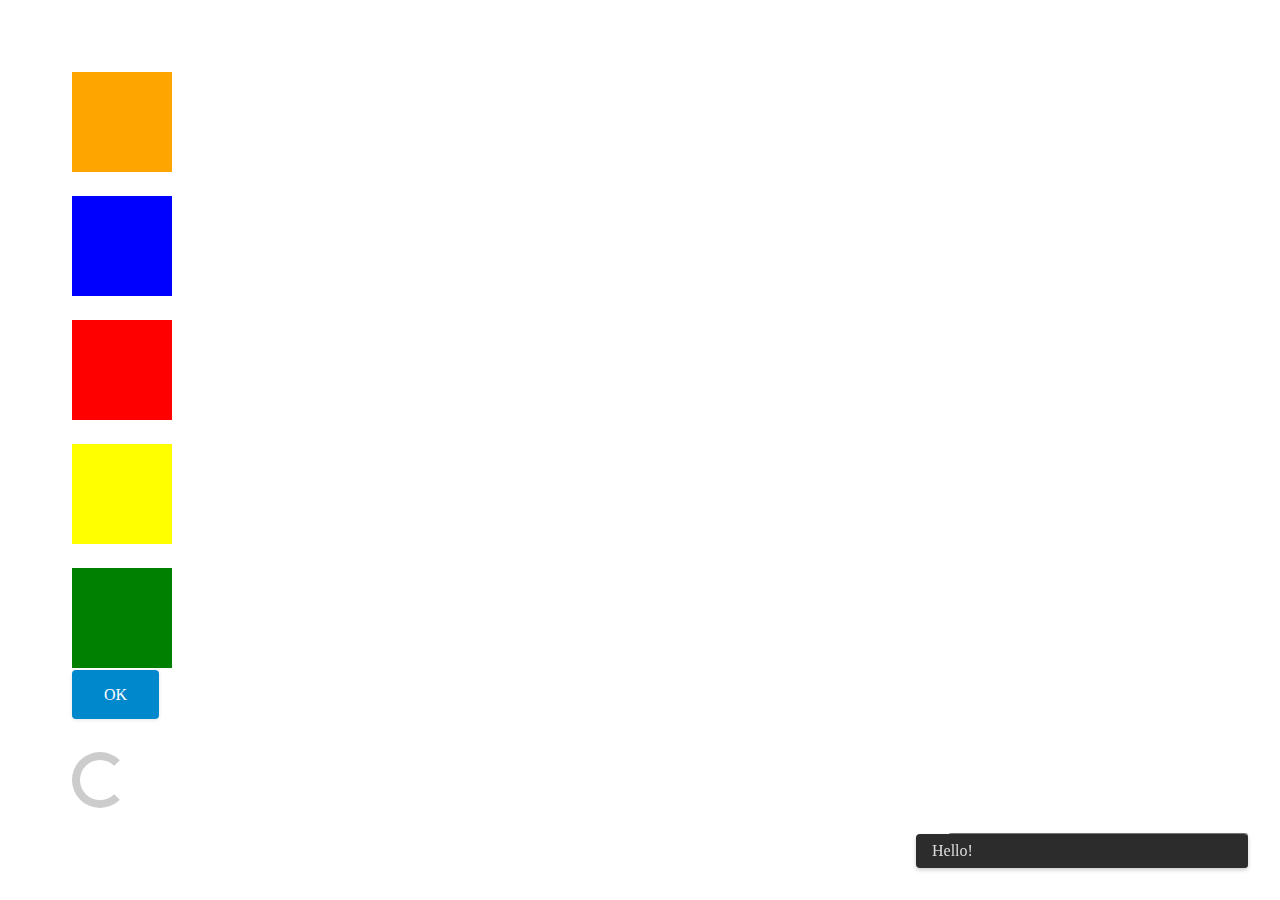
<file: animation/index.html>
<!DOCTYPE html>
<html lang="en">
  <head>
    <meta charset="UTF-8" />
    <meta http-equiv="X-UA-Compatible" content="IE=edge" />
    <meta name="viewport" content="width=device-width, initial-scale=1.0" />
    <title>CSS Animation</title>
    <link rel="stylesheet" href="css/style.css" />
  </head>
  <body>
    <div class="box"></div>
    <div class="box2"></div>
    <div class="box3"></div>
    <div class="box4"></div>
    <div class="box5"></div>
    <br />
    <span class="btn">OK</span>
    <div class="loading"></div>
    <button class="click">Click me!</button>
    <div class="message">Hello!</div>
  </body>
</html>
</file>
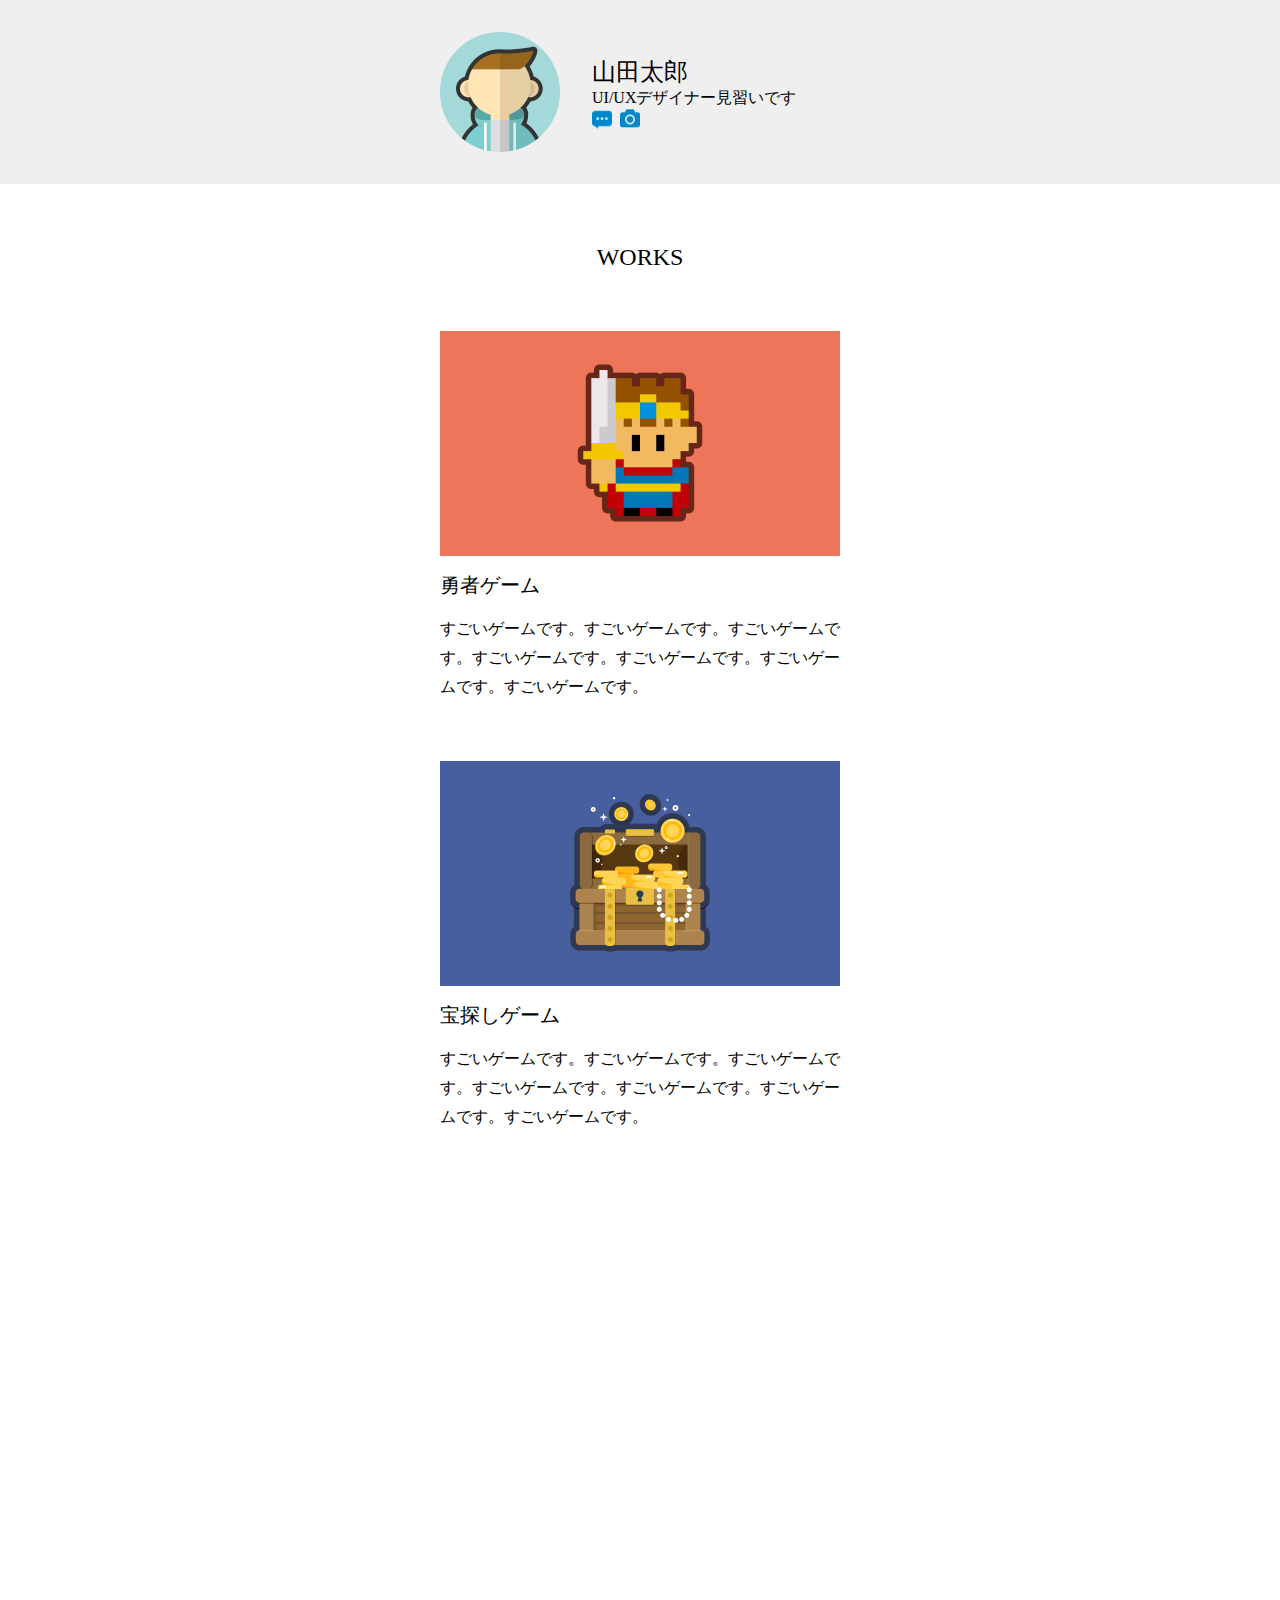
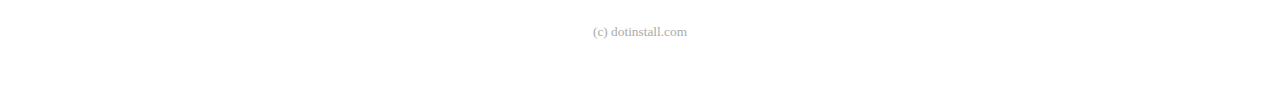
<file: portfolio/index.html>
<!DOCTYPE html>
<html lang="ja">
  <head>
    <meta charset="UTF-8" />
    <meta http-equiv="X-UA-Compatible" content="IE=edge" />
    <meta name="viewport" content="width=device-width, initial-scale=1.0" />
    <title>山田太郎のポートフォリオサイト</title>
    <link rel="icon" href="img/favicon.png" />
    <link rel="stylesheet" href="css/style.css" />
  </head>
  <body>
    <header>
      <div class="container">
        <div>
          <img
            src="img/taro.png"
            alt="太郎のアイコン"
            width="120"
            height="120"
            class="icon"
          />
        </div>
        <div>
          <h1>山田太郎</h1>
          <p>UI/UXデザイナー見習いです</p>
          <ul>
            <li>
              <a href="#">
                <img
                  src="img/blog.png"
                  alt="ブログアイコン"
                  width="20"
                  height="20"
                />
              </a>
            </li>
            <li>
              <a href="#">
                <img
                  src="img/photos.png"
                  alt="写真アイコン"
                  width="20"
                  height="20"
                />
              </a>
            </li>
          </ul>
        </div>
      </div>
    </header>

    <main>
      <div class="container">
        <h1>WORKS</h1>
        <section class="animate slide-from-left">
          <img src="img/work1.png" alt="勇者ゲーム" width="400" height="225" />
          <h2>勇者ゲーム</h2>
          <p>
            すごいゲームです。すごいゲームです。すごいゲームです。すごいゲームです。すごいゲームです。すごいゲームです。すごいゲームです。
          </p>
        </section>
        <section class="animate slide-from-right">
          <img
            src="img/work2.png"
            alt="宝探しゲーム"
            width="400"
            height="225"
          />
          <h2>宝探しゲーム</h2>
          <p>
            すごいゲームです。すごいゲームです。すごいゲームです。すごいゲームです。すごいゲームです。すごいゲームです。すごいゲームです。
          </p>
        </section>
        <section class="animate slide-from-left">
          <img src="img/work3.png" alt="神経衰弱" width="400" height="225" />
          <h2>神経衰弱</h2>
          <p>
            すごいゲームです。すごいゲームです。すごいゲームです。すごいゲームです。すごいゲームです。すごいゲームです。すごいゲームです。
          </p>
        </section>
      </div>
    </main>

    <footer>
      <small>(c) dotinstall.com</small>
    </footer>

    <script src="js/main.js"></script>
  </body>
</html>
</file>
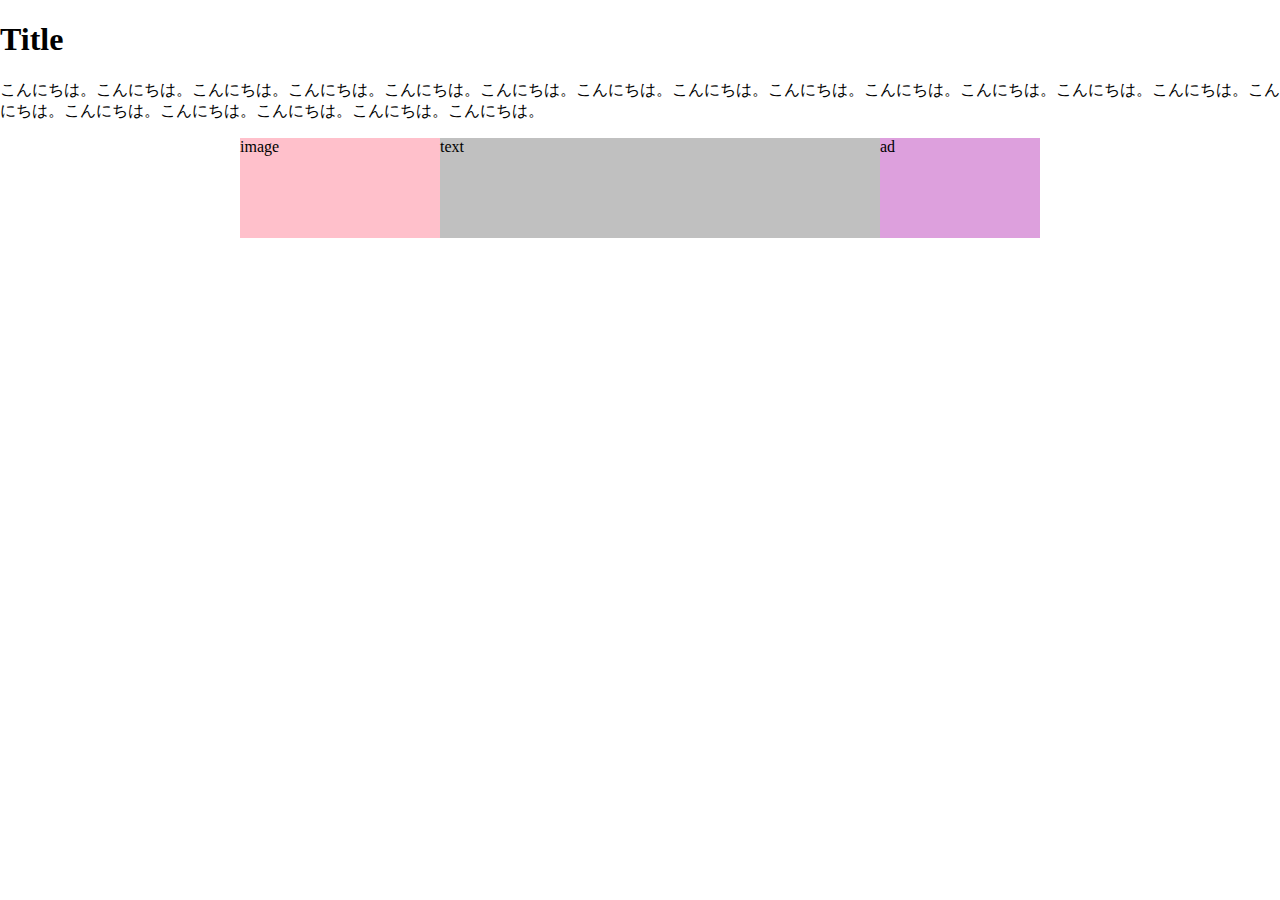
<file: responsive/index.html>
<!DOCTYPE html>
<html lang="en">
  <head>
    <meta charset="UTF-8" />
    <meta http-equiv="X-UA-Compatible" content="IE=edge" />
    <!-- viewport content=width=device-width： スマホの画面はばに表示領域にの幅を合わせてくれる -->
    <!-- initial-scale=1.0で最初のズーム設定を等倍にする -->
    <meta name="viewport" content="width=device-width, initial-scale=1.0" />
    <title>Responsive Design</title>
    <link rel="stylesheet" href="css/style.css" />
  </head>
  <body>
    <h1>Title</h1>
    <p>
      こんにちは。こんにちは。こんにちは。こんにちは。こんにちは。こんにちは。こんにちは。こんにちは。こんにちは。こんにちは。こんにちは。こんにちは。こんにちは。こんにちは。こんにちは。こんにちは。こんにちは。こんにちは。こんにちは。
    </p>
    <section>
      <div class="image">image</div>
      <div class="text">text</div>
      <aside>ad</aside>
    </section>
  </body>
</html>
</file>
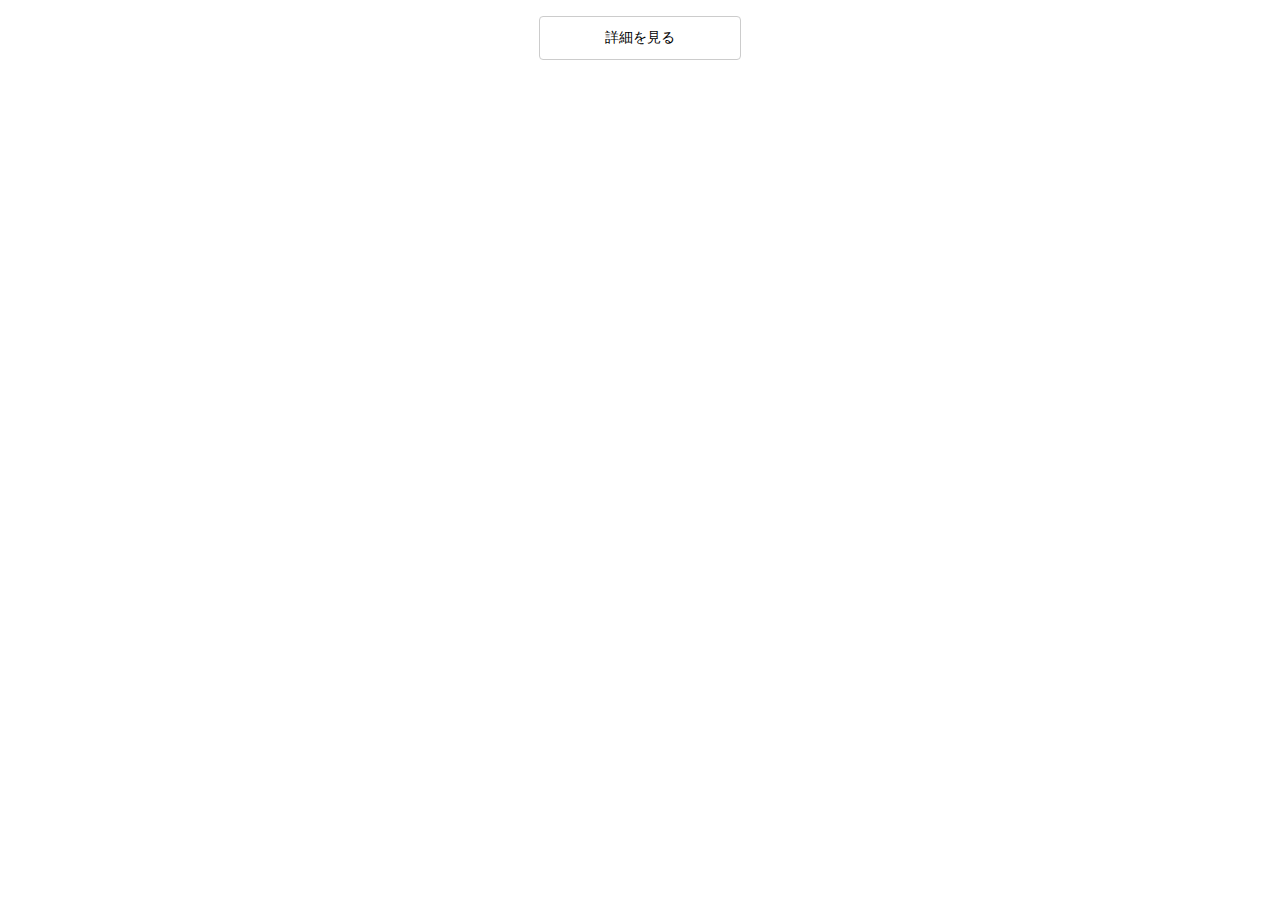
<file: ui/accordion/index.html>
<!DOCTYPE html>
<html lang="ja">
  <head>
    <meta charset="utf-8" />
    <title>Modal Window</title>
    <link rel="stylesheet" href="css_m/styles.css" />
  </head>
  <body>
    <section id="modal" class="hidden">
      <p>
        こんにちは。こんにちは。こんにちは。こんにちは。こんにちは。こんにちは。こんにちは。こんにちは。こんにちは。こんにちは。
      </p>
      <div id="close">閉じる</div>
    </section>

    <div id="open">詳細を見る</div>

    <div id="mask" class="hidden"></div>

    <script src="js/main.js"></script>
  </body>
</html>
</file>
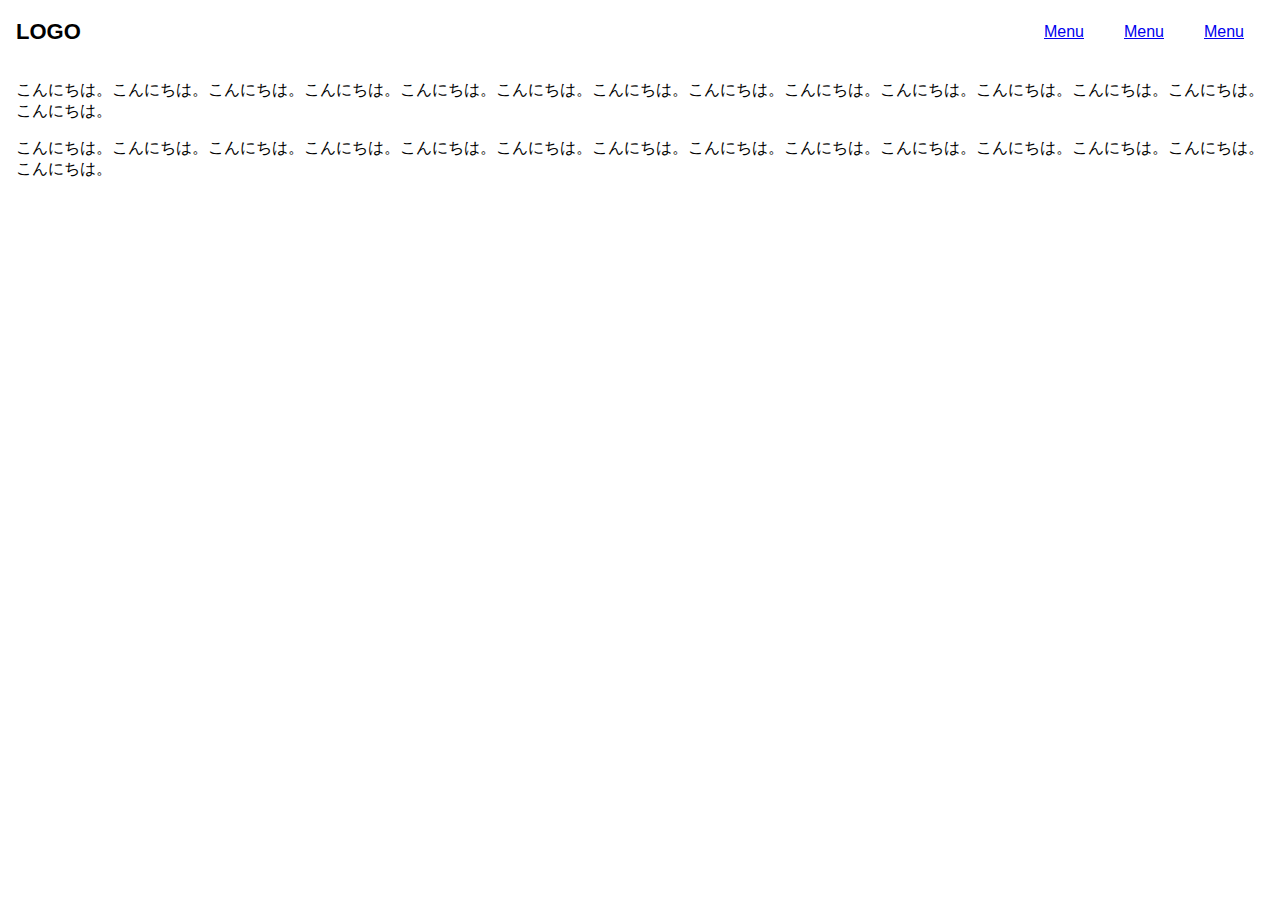
<file: ui/hamburger/index.html>
<!DOCTYPE html>
<html lang="ja">
  <head>
    <meta charset="utf-8" />
    <meta name="viewport" content="width=device-width, initial-scale=1" />
    <title>My Site</title>
    <link
      href="https://fonts.googleapis.com/icon?family=Material+Icons"
      rel="stylesheet"
    />
    <link rel="stylesheet" href="css/styles.css" />
  </head>
  <body>
    <header>
      <div class="logo">
        <h1>LOGO</h1>
      </div>

      <div class="pc-menu">
        <nav>
          <ul>
            <li><a href="#">Menu</a></li>
            <li><a href="#">Menu</a></li>
            <li><a href="#">Menu</a></li>
          </ul>
        </nav>
      </div>

      <div class="sp-menu">
        <span class="material-icons" id="open">menu</span>
      </div>
    </header>

    <div class="overlay">
      <span class="material-icons" id="close">close</span>
      <nav>
        <ul>
          <li><a href="#">Menu</a></li>
          <li><a href="#">Menu</a></li>
          <li><a href="#">Menu</a></li>
        </ul>
      </nav>
    </div>

    <main>
      <p>
        こんにちは。こんにちは。こんにちは。こんにちは。こんにちは。こんにちは。こんにちは。こんにちは。こんにちは。こんにちは。こんにちは。こんにちは。こんにちは。こんにちは。
      </p>
      <p>
        こんにちは。こんにちは。こんにちは。こんにちは。こんにちは。こんにちは。こんにちは。こんにちは。こんにちは。こんにちは。こんにちは。こんにちは。こんにちは。こんにちは。
      </p>
    </main>

    <script src="js/main.js"></script>
  </body>
</html>
</file>
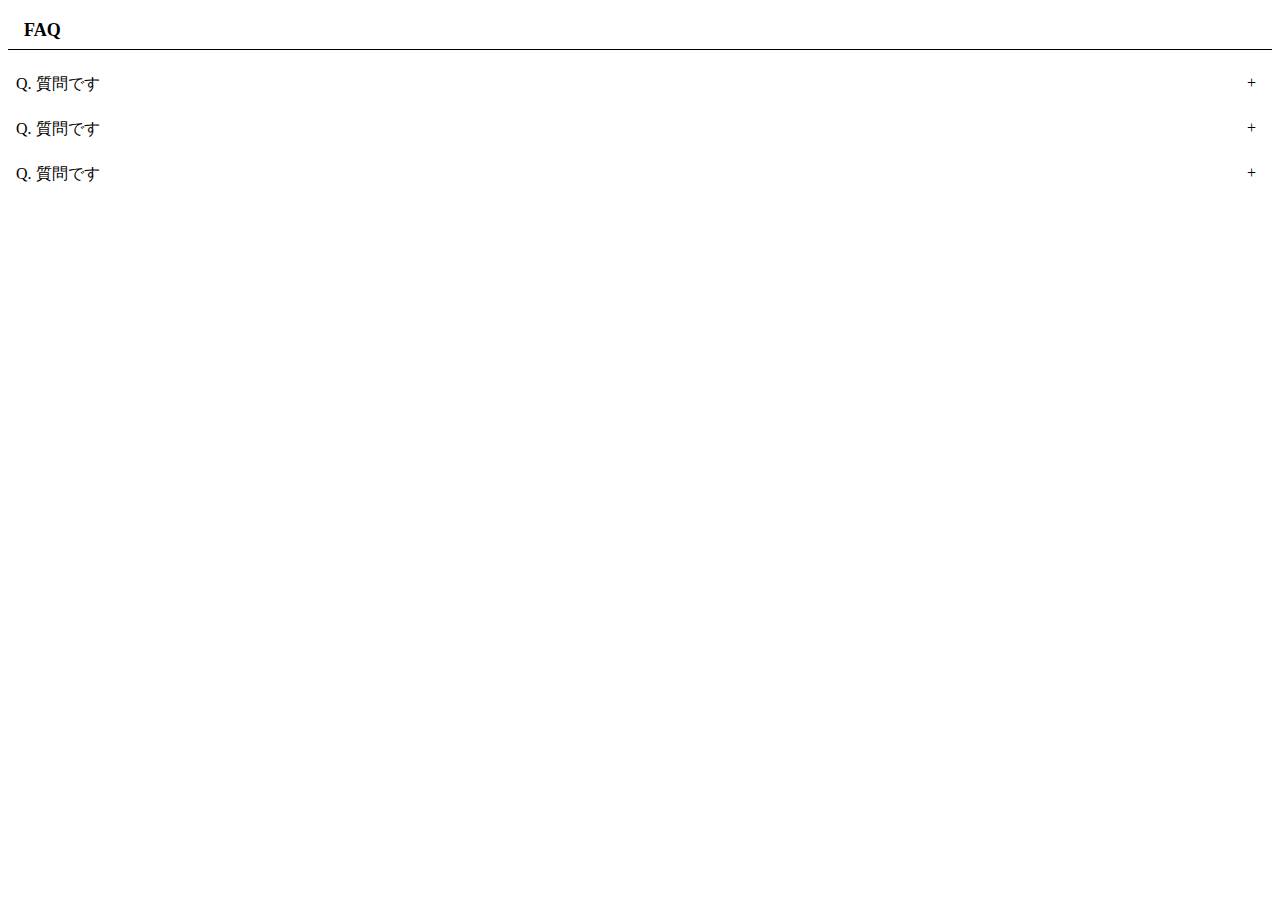
<file: ui/modal/index.html>
<!DOCTYPE html>
<html lang="ja">
  <head>
    <meta charset="utf-8" />
    <title>FAQ</title>
    <link rel="stylesheet" href="css/styles.css" />
  </head>
  <body>
    <h1>FAQ</h1>
    <dl>
      <div>
        <dt>質問です</dt>
        <dd>
          回答です。回答です。回答です。回答です。回答です。回答です。回答です。回答です。回答です。回答です。回答です。回答です。回答です。
        </dd>
      </div>
      <div>
        <dt>質問です</dt>
        <dd>
          回答です。回答です。回答です。回答です。回答です。回答です。回答です。回答です。回答です。回答です。回答です。回答です。回答です。
        </dd>
      </div>
      <div>
        <dt>質問です</dt>
        <dd>
          回答です。回答です。回答です。回答です。回答です。回答です。回答です。回答です。回答です。回答です。回答です。回答です。回答です。
        </dd>
      </div>
    </dl>

    <script src="js/main.js"></script>
  </body>
</html>
</file>
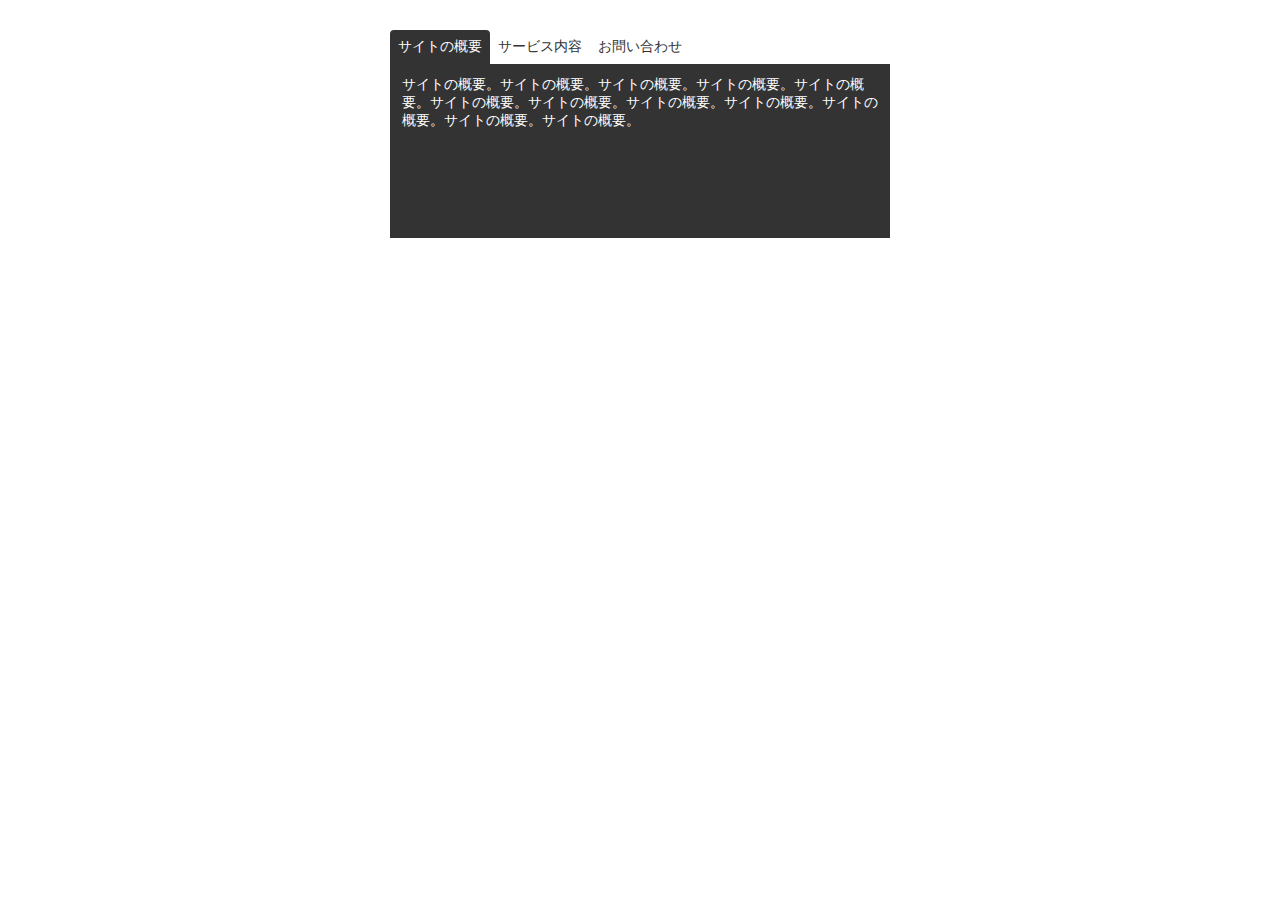
<file: ui/tab_menu/index.html>
<!DOCTYPE html>
<html lang="ja">
  <head>
    <meta charset="utf-8" />
    <title>Tab Menu</title>
    <link rel="stylesheet" href="css/styles.css" />
  </head>
  <body>
    <div class="container">
      <ul class="menu">
        <li><a href="#" class="active" data-id="about">サイトの概要</a></li>
        <li><a href="#" data-id="service">サービス内容</a></li>
        <li><a href="#" data-id="contact">お問い合わせ</a></li>
      </ul>

      <section class="content active" id="about">
        サイトの概要。サイトの概要。サイトの概要。サイトの概要。サイトの概要。サイトの概要。サイトの概要。サイトの概要。サイトの概要。サイトの概要。サイトの概要。サイトの概要。
      </section>

      <section class="content" id="service">
        サービス内容。サービス内容。サービス内容。サービス内容。サービス内容。サービス内容。サービス内容。サービス内容。サービス内容。サービス内容。サービス内容。サービス内容。
      </section>

      <section class="content" id="contact">
        お問い合わせ。お問い合わせ。お問い合わせ。お問い合わせ。お問い合わせ。お問い合わせ。お問い合わせ。お問い合わせ。お問い合わせ。お問い合わせ。お問い合わせ。お問い合わせ。
      </section>
    </div>

    <script src="js/main.js"></script>
  </body>
</html>
</file>
<file: animation/css/style.css>
body {
  padding: 64px;
}

.box {
  width: 100px;
  height: 100px;
  background-color: orange;

  /* 変化前と変化後の動きを補完する */
  transition-property: border-radius;
  /* 1秒かけて変化するよう設定 */
  transition-duration: 1s;
}

.box:hover {
  border-radius: 50%;
}

.box2 {
  width: 100px;
  height: 100px;
  margin-top: 24px;
  background-color: blue;

  /* 変化前と変化後の動きを補完する */
  transition-property: transform;
  /* 1秒かけて変化するよう設定 */
  transition-duration: 1s;

  /* transformの起点を左上に変更する */
  transform-origin: top left;
}

.box2:hover {
  /* X軸方向に50px, Y方向に20px移動 */
  /* transform: translate(50px, 20px); */

  /* 30度回転する */
  /* transform: rotate(30deg); */

  /* X方向に半分、縦に2倍にリサイズする */
  /* transform: scale(.5, 2) */

  /* 同時に適用するには、下記のように書く */
  /* 移動してから回転する */
  /* transform: translateX(100px) rotate(30deg); */

  /* 回転してから移動する */
  transform: rotate(30deg) translateX(100px);
}

.box3 {
  width: 100px;
  height: 100px;
  margin-top: 24px;
  background-color: red;

  transition-property: transform, background;

  /* 0.3秒がよく使われる */
  transition-duration: .3s;

  /* アニメーションが開始する前に1秒 */
  /* transition-delay: 1s; */
}

.box3:hover {
  transform: translateX(30px);
  background: skyblue;
}

.box4 {
  width: 100px;
  height: 100px;
  margin-top: 24px;
  background-color: yellow;

  transition-property: transform, background;
  transition-duration: 0.3s;

  /* もっと細かくするには、cubic-bezierで指定 */
  /* chrome-developerで編集できる */
  /* transition-timing-function: ease-in; */

  /* transition一括指定 */
  transition: transform .3s ease-out 1s, background .5s
}

.box4:hover {
  transform: translateX(30px);
  background: black;
}

.box5 {
  width: 100px;
  height: 100px;
  margin-top: 24px;
  background: green;

  animation-name: move;
  animation-duration: 2s;
  animation-delay: 1s;

  /* アニメーションが終わった後もそのままの状態にする */
  animation-fill-mode: forwards;
  /* アニメーションを2回繰り返す */
  animation-iteration-count: 2;
  /* 再生し終わった後、折り返して再生する */
  /* animation-direction: alternate; */
  /* 逆再生する */
  /* animation-direction: reverse; */
  /* 再生し終わった後、折り返して逆再生する */
  animation-direction: alternate-reverse;
}

@keyframes move {
  /* 最初の状態 */
  0% {
    transform: none;
  }

  /* 再生してから80%の時点 */
  80% {
    transform: translateX(200px) rotate(360deg);
  }

  /* 再生してから100%の時点 */
  100% {
    transform: translateX(300px) rotate(360deg);
  }
}

.btn {
  padding: 16px 32px;
  background: hsl(200, 100%, 40%);
  color: #fff;
  border-radius: 4px;
  box-shadow: 0 1px 4px rgba(0, 0, 0, 0.1);
  cursor: pointer;

  transition: background .3s;
}

.btn:hover {
  background: hsl(200, 100%, 45%);
}

.loading {
  width: 40px;
  height: 40px;
  margin-top:48px;
  border: 8px solid #ccc;
  border-right-color: transparent;
  border-radius: 50%;

  animation: spin .8s infinite linear;
}

@keyframes spin {

  /* 0% { */
  from {
    transform: none;
  }

  /* 100% { */
  to {
    transform: rotate(360deg);
  }
}

.message {
  width: 300px;
  padding: 8px 16px;
  background: #2c2c2c;
  color: #ddd;
  border-radius: 4px;
  box-shadow: 0 2px 4px rgba(0, 0, 0, .2);
  position: fixed;
  right: 32px;
  bottom: 32px;

  animation: popup 2s forwards;
}

@keyframes popup {
  0% {
    transform: translateY(20px);
    opacity: 0;
    animation-timing-function: ease-out;
  }

  20%,
  80% {
    transform: none;
    opacity: 1;
  }

  100% {
    transform: translateY(20px);
    opacity: 0;
    pointer-events: none;
  }
}

.click {
  width: 300px;
  padding: 8px 16px;
  position: fixed;
  right: 32px;
  bottom: 32px;
}
</file>
<file: portfolio/css/style.css>
/* common */

body {
  margin: 0;
}

img {
  vertical-align: bottom;
}

h1,
h2,
p {
  margin: 0;
}

h1,
h2 {
  font-weight: normal;
}

.container {
  width: 400px;
  margin: 0 auto;
}

/* header */

header {
  background: #efefef;
}

header .container {
  padding: 32px 0;
  display: flex;
  align-items: center;
}

header .container div+div {
  margin-left: 32px;
}

header h1 {
  font-size: 24px;
}

header ul {
  list-style: none;
  margin: 0;
  padding: 0;
  display: flex;
}

header ul li+li {
  margin-left: 8px;
}

header .icon {
  border-radius: 50%;
}

/* main */

main h1 {
  font-size: 24px;
  text-align: center;
  padding: 60px 0;
}

main h2 {
  font-size: 20px;
  margin-top: 16px;
}

main p {
  line-height: 1.8;
  margin-top: 16px;
}

main section+section {
  margin-top: 60px;
}

/* footer */

footer {
  padding: 60px 0;
  text-align: center;
  color: #aaa;
}

/* animation */

.animate {
  opacity: 0;
  transition: opacity .3s, transform .3s;
}

.animate.slide-from-left {
  transform: translateX(-40px);
}

.animate.slide-from-right {
  transform: translateX(40px);
}

.animate.appear {
  opacity: 1;
  transform: none;
}
</file>
<file: responsive/css/style.css>
/* common */
/* small screen */
body {
  margin: 0;
}

aside {
  display: none;
}

.image {
  background: pink;
  height: 100px;
}

.text {
  background: silver;
  height: 100px;
}

/* medium screen */
@media (min-width: 600px) {
  section {
    display: flex;
  }

  .image {
    width: 200px;
  }

  .text {
    flex: 1;
  }
}

/* large screen */
@media (min-width: 800px) {
  section {
    width: 800px;
    margin: 0 auto;
  }

  aside {
    display: block;
    background: plum;
    width: 160px;
  }
}
</file>
<file: ui/accordion/css_m/styles.css>
body {
  font-size: 14px;
}

#open,
#close {
  cursor: pointer;
  width: 200px;
  border: 1px solid #ccc;
  border-radius: 4px;
  text-align: center;
  padding: 12px 0;
  margin: 16px auto 0;
}

#mask {
  background: rgba(0, 0, 0, 0.4);
  position: fixed;
  top: 0;
  bottom: 0;
  right: 0;
  left: 0;
  z-index: 1;
}

#modal {
  background: #fff;
  width: 300px;
  padding: 20px;
  border-radius: 4px;
  position: absolute;
  top: 40px;
  left: 0;
  right: 0;
  margin: 0 auto;
  transition: transform 0.4s;
  z-index: 2;
}

#modal>p {
  margin: 0 0 20px;
}

#mask.hidden {
  display: none;
}

#modal.hidden {
  transform: translate(0, -500px);
}
</file>
<file: ui/hamburger/css/styles.css>
body {
  margin: 0;
  font-family: Verdana, sans-serif;
}

header {
  display: flex;
  padding: 0 16px;
}

header h1 {
  margin: 0;
  font-size: 22px;
  line-height: 64px;
}

.sp-menu {
  margin-left: auto;
}

.sp-menu #open {
  font-size: 32px;
  line-height: 64px;
  cursor: pointer;
}

.sp-menu #open.hide {
  display: none;
}

main {
  padding: 0 16px;
}

.overlay {
  position: fixed;
  top: 0;
  bottom: 0;
  right: 0;
  left: 0;
  background: rgba(255, 255, 255, 0.95);
  text-align: center;
  padding: 64px;
  opacity: 0;
  pointer-events: none;
  transition: opacity .6s;
}

.overlay.show {
  opacity: 1;
  pointer-events: auto;
}

.overlay #close {
  position: absolute;
  top: 16px;
  right: 16px;
  font-size: 32px;
  cursor: pointer;
}

.overlay ul {
  list-style-type: none;
  margin: 0;
  padding: 0;
}

.overlay li {
  margin-top: 24px;
  opacity: 0;
  transform: translateY(16px);
  transition: opacity .3s, transform .3s;
}

.overlay.show li {
  opacity: 1;
  transform: none;
}

.overlay.show li:nth-child(1) {
  transition-delay: .1s;
}

.overlay.show li:nth-child(2) {
  transition-delay: .2s;
}

.overlay.show li:nth-child(3) {
  transition-delay: .3s;
}

.pc-menu {
  display: none;
}

@media (min-width: 600px) {
  .pc-menu {
    display: block;
    margin-left: auto;
  }

  .pc-menu ul {
    list-style-type: none;
    margin: 0;
    padding: 0;
    display: flex;
  }

  .pc-menu a {
    display: block;
    width: 80px;
    line-height: 64px;
    text-align: center;
  }

  .pc-menu a:hover {
    background: #f2f2f2;
  }

  .sp-menu {
    display: none;
  }
}
</file>
<file: ui/modal/css/styles.css>
h1 {
  font-size: 18px;
  border-bottom: 1px solid;
  padding: 8px 16px;
  margin-bottom: 16px;
}

dl {
  margin: 0;
}

dl>div {
  margin-bottom: 8px;
}

dt {
  padding: 8px;
  cursor: pointer;
  user-select: none;
  position: relative;
}

dt::before {
  content: 'Q. ';
}

dt::after {
  content: '+';
  position: absolute;
  top: 8px;
  right: 16px;
  transition: transform .3s;
}

dl>div.appear dt::after {
  transform: rotate(45deg);
}

dd {
  padding: 8px;
  margin: 0;
  display: none;
}

dd::before {
  content: 'A .';
}

dl>div.appear dd {
  display: block;
  animation: .3s fadeIn;
}

@keyframes fadeIn {
  0% {
    opacity: 0;
    transform: translateY(-10px);
  }

  100% {
    opacity: 1;
    transform: none;
  }
}
</file>
<file: ui/tab_menu/css/styles.css>
body {
  font-size: 14px;
}

.container {
  margin: 30px auto;
  width: 500px;
}

.menu {
  list-style: none;
  padding: 0;
  margin: 0;
  display: flex;
}

.menu li a {
  display: inline-block;
  width: 100px;
  text-align: center;
  padding: 8px 0;
  color: #333;
  text-decoration: none;
  border-radius: 4px 4px 0 0;
}

.menu li a.active {
  background: #333;
  color: #fff;
}

.menu li a:not(.active):hover {
  opacity: 0.5;
  transition: opacity 0.4s;
}

.content.active {
  background: #333;
  color: #fff;
  min-height: 150px;
  padding: 12px;
  display: block;
}

.content {
  display: none;
}
</file>
